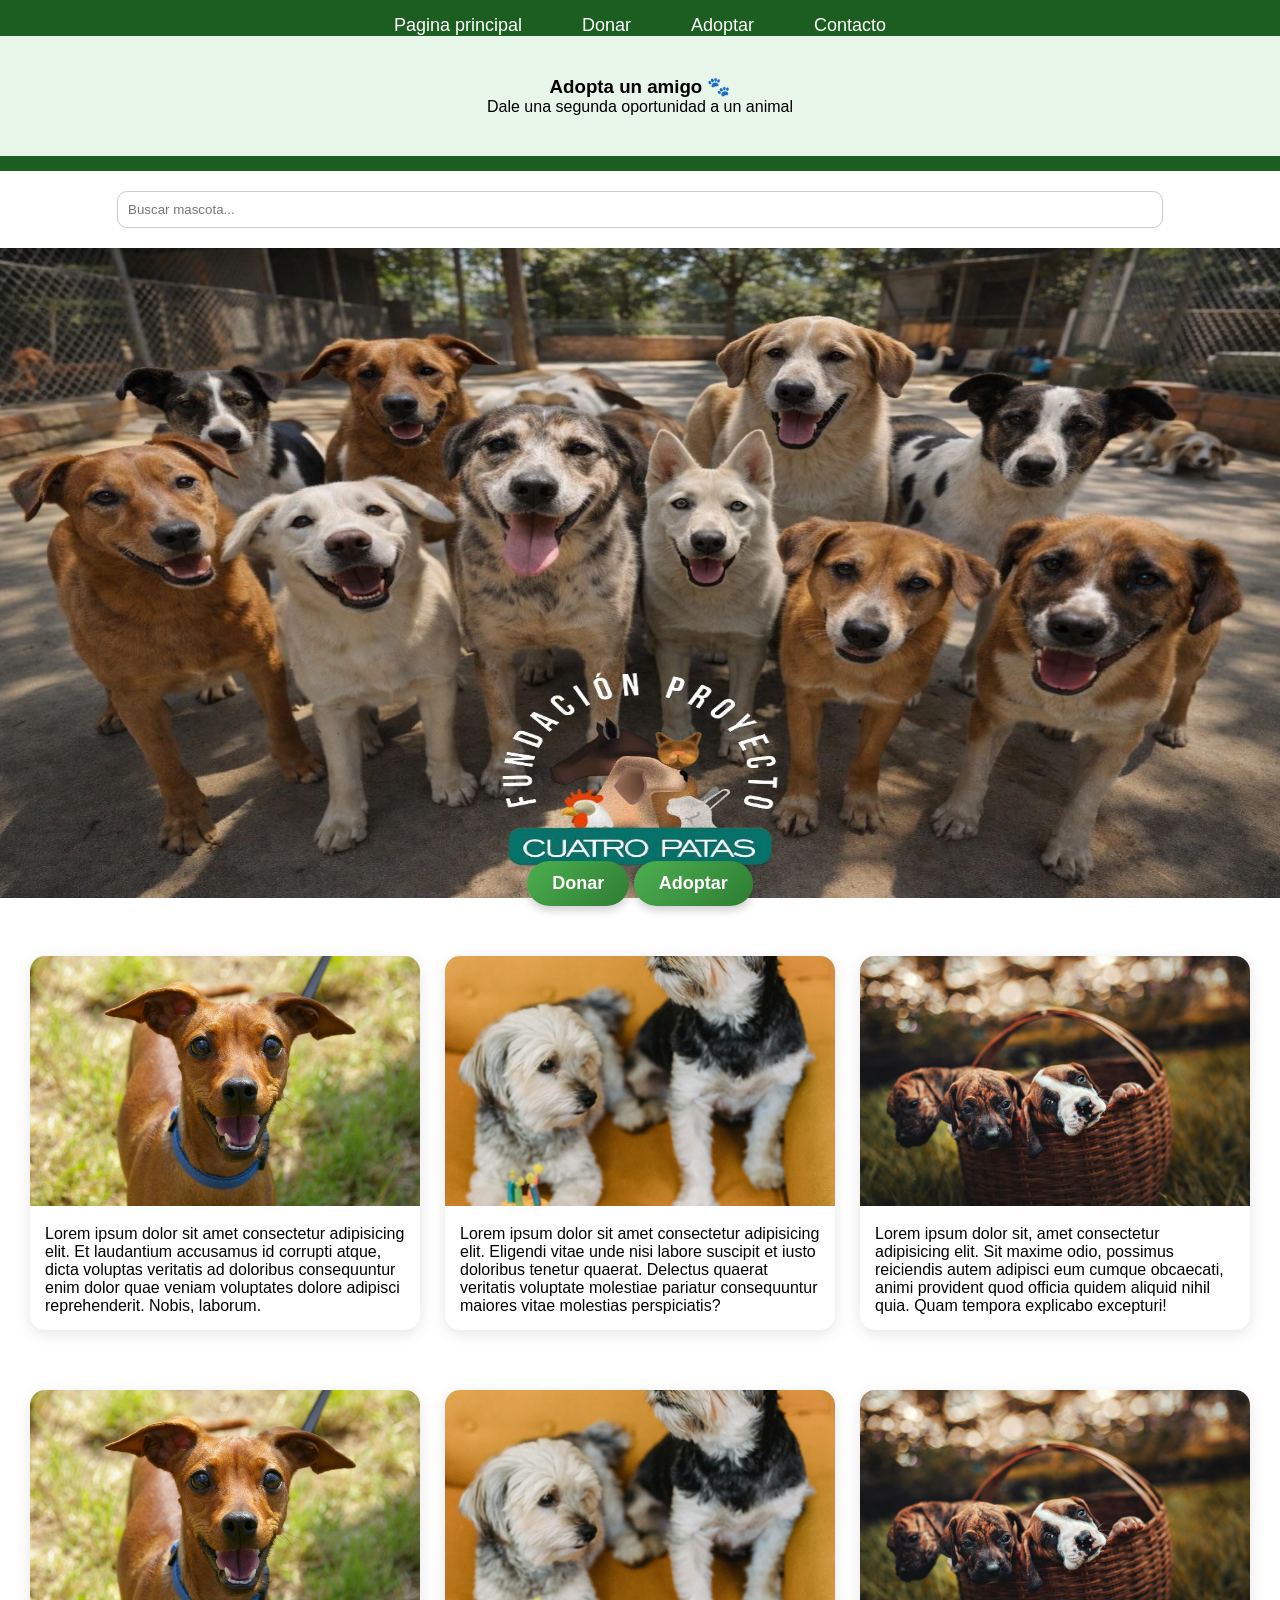
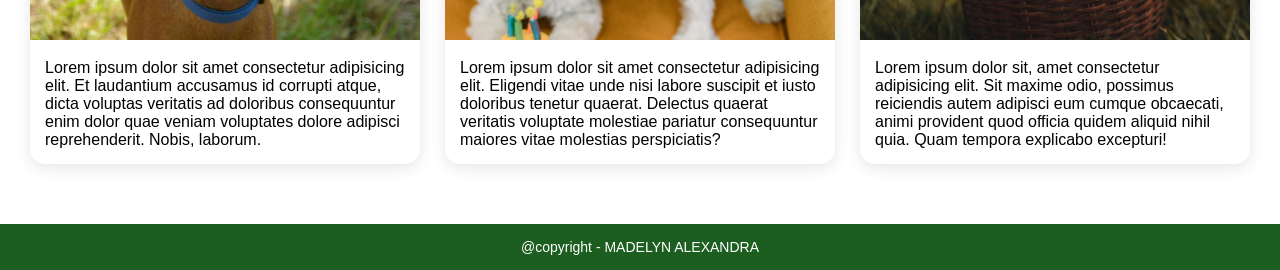
<file: index.html>
<!DOCTYPE html>
<html lang="es">
<head>
  <meta charset="UTF-8">
  <meta name="description" content="pagina web para la adopcion y donacion de la empresa cuatro patas">
  <meta name="keywords" content="cuatro patas, fundacion cuatro patas, adopcion , donar">
  <meta  name="author" content="faiber adrian abril">
  <meta name="viewport" content="width=device-width, initial-scale=1.0">
  <title>Cuantro Patas</title>
  <link rel="stylesheet" href="css/estilosindex.css">
</head>
<body>
  <main>
    <nav class="navbar">
      <ul>
        <li><a href="#">Pagina principal</a></li>
        <li><a href="#">Donar</a></li>
        <li><a href="#">Adoptar</a></li>
        <li><a href="#">Contacto</a></li>
      </ul>
      <section class="hero">
      <h1>Adopta un amigo 🐾</h1>
      <p>Dale una segunda oportunidad a un animal</p>
      </section>
    </nav>
      
    <header>
      <input type="text" placeholder="Buscar mascota..." class="buscador">
          <img src="img/sliderpaginaprincipal.jpg" alt="">
    </header>

    <section class="donar">
          <a href="#" class="btn-donar"> Donar </a>
          <a href="#" class="btn-donar"> Adoptar </a>
    </section>

    <section>

      <section class="cards">
          <div class="card-perroUno" >
             <img src="img/perroUno.jpg" alt="">
             <p>Lorem ipsum dolor sit amet consectetur adipisicing elit. Et laudantium accusamus id corrupti atque, dicta voluptas veritatis ad doloribus consequuntur enim dolor quae veniam voluptates dolore adipisci reprehenderit. Nobis, laborum.</p>
          </div>
          <div class="card-perroUno" >
             <img src="img/perroDos.jpg" alt="">
             <p>Lorem ipsum dolor sit amet consectetur adipisicing elit. Eligendi vitae unde nisi labore suscipit et iusto doloribus tenetur quaerat. Delectus quaerat veritatis voluptate molestiae pariatur consequuntur maiores vitae molestias perspiciatis?</p>
          </div>
          <div class="card-perroUno" >
             <img src="img/perrroTres.jpg" alt="">
             <p>Lorem ipsum dolor sit, amet consectetur adipisicing elit. Sit maxime odio, possimus reiciendis autem adipisci eum cumque obcaecati, animi provident quod officia quidem aliquid nihil quia. Quam tempora explicabo excepturi!</p>
          </div>
      </section>


      <section class="cards">
          <div class="card-perroUno" >
             <img src="img/perroUno.jpg" alt="">
             <p>Lorem ipsum dolor sit amet consectetur adipisicing elit. Et laudantium accusamus id corrupti atque, dicta voluptas veritatis ad doloribus consequuntur enim dolor quae veniam voluptates dolore adipisci reprehenderit. Nobis, laborum.</p>
          </div>
          <div class="card-perroUno" >
             <img src="img/perroDos.jpg" alt="">
             <p>Lorem ipsum dolor sit amet consectetur adipisicing elit. Eligendi vitae unde nisi labore suscipit et iusto doloribus tenetur quaerat. Delectus quaerat veritatis voluptate molestiae pariatur consequuntur maiores vitae molestias perspiciatis?</p>
          </div>
          <div class="card-perroUno" >
             <img src="img/perrroTres.jpg" alt="">
             <p>Lorem ipsum dolor sit, amet consectetur adipisicing elit. Sit maxime odio, possimus reiciendis autem adipisci eum cumque obcaecati, animi provident quod officia quidem aliquid nihil quia. Quam tempora explicabo excepturi!</p>
          </div>
      </section>

    </section>

    <footer class="footer">
      <p>@copyright - MADELYN ALEXANDRA </p>
    </footer>

  </main>
</body>
</html>
</file>
<file: css/estilosindex.css>
/*
  colores de nuestra web
  60 % blanco  #FFFFFF
  30 % gris   #616161
  10% verde  #12736A
*/

*{
  margin: 0px;
  padding: 0px;
}

body {
    font-family: sans-serif;
    font-size: 1rem;
    background-color: #FFFFFF ;
}


nav {
  background-color: #12736A;
  position: sticky;
  top: 0;
}


nav ul li a {
    text-decoration: none;
}

nav ul li a:hover {
    background-color: blue;
}

header{
    width: 100%;
    height: 650px;
}

header img {
    width: 100%;
    height: 100%;
}


.cards{
    display: flex;
}

.card-perroUno {
    flex: 1;
}

.card-perroUno img{
      width: 300px;
      height: 300px;
}


.donar{
    text-align: center;
    margin: 20px 0;
}

.btn-donar {
    display: inline-block;
    padding: 12px 25px;
    background: linear-gradient(135deg, #4CAF50, #2E7D32);
    color: white;
    font-size: 18px;
    font-weight: bold;
    text-decoration: none;
    border-radius: 30px;
    box-shadow: 0 4px 10px rgba(0,0,0,0.2);
    transition: all 0.3s ease;
}

.btn-donar:hover {
    background: linear-gradient(135deg, #66BB6A, #1B5E20);
    transform: scale(1.05);
    box-shadow: 0 6px 15px rgba(0,0,0,0.3);
}

.btn-donar:active {
    transform: scale(0.95);
}

.navbar {
    background-color: #1B5E20;
    padding: 15px 0;
}

.navbar ul {
    list-style: none;
    display: flex;
    justify-content: center;
    gap: 30px;
    margin: 0;
    padding: 0;
}

.navbar a {
    text-decoration: none;
    color: white;
    font-size: 18px;
    font-weight: 500;
    padding: 8px 15px;
    transition: all 0.3s ease;
    border-radius: 20px;
}

/* Hover general */
.navbar a:hover {
    background-color: #2E7D32;
}

/* Botón especial para Donar */
.navbar .donar {
    background: linear-gradient(135deg, #4CAF50, #66BB6A);
    font-weight: bold;
}

.navbar .donar:hover {
    background: linear-gradient(135deg, #66BB6A, #81C784);
    transform: scale(1.05);
}


.cards {
    display: grid;
    grid-template-columns: repeat(3, 1fr); /* 3 columnas */
    gap: 25px;
    padding: 30px;
}

.card-perroUno {
    background: white;
    border-radius: 15px;
    overflow: hidden;
    box-shadow: 0 4px 15px rgba(0,0,0,0.1);
    transition: 0.3s;
}

.card-perroUno img {
    width: 100%;
    height: 250px;
    object-fit: cover;
}

.card-perroUno p {
    padding: 15px;
}

.card-perroUno:hover {
    transform: translateY(-8px);
    box-shadow: 0 8px 25px rgba(0,0,0,0.2);
}

.footer {
    background-color: #1B5E20;
    color: white;
    text-align: center;
    padding: 15px 0;
    font-size: 14px;
    margin-top: 30px;
}

.footer p {
    margin: 0;
}

.buscador {
    width: 80%;
    padding: 10px;
    margin: 20px auto;
    display: block;
    border-radius: 10px;
    border: 1px solid #ccc;
}

.hero {
    text-align: center;
    padding: 40px;
    background: #E8F5E9;
}
</file>
